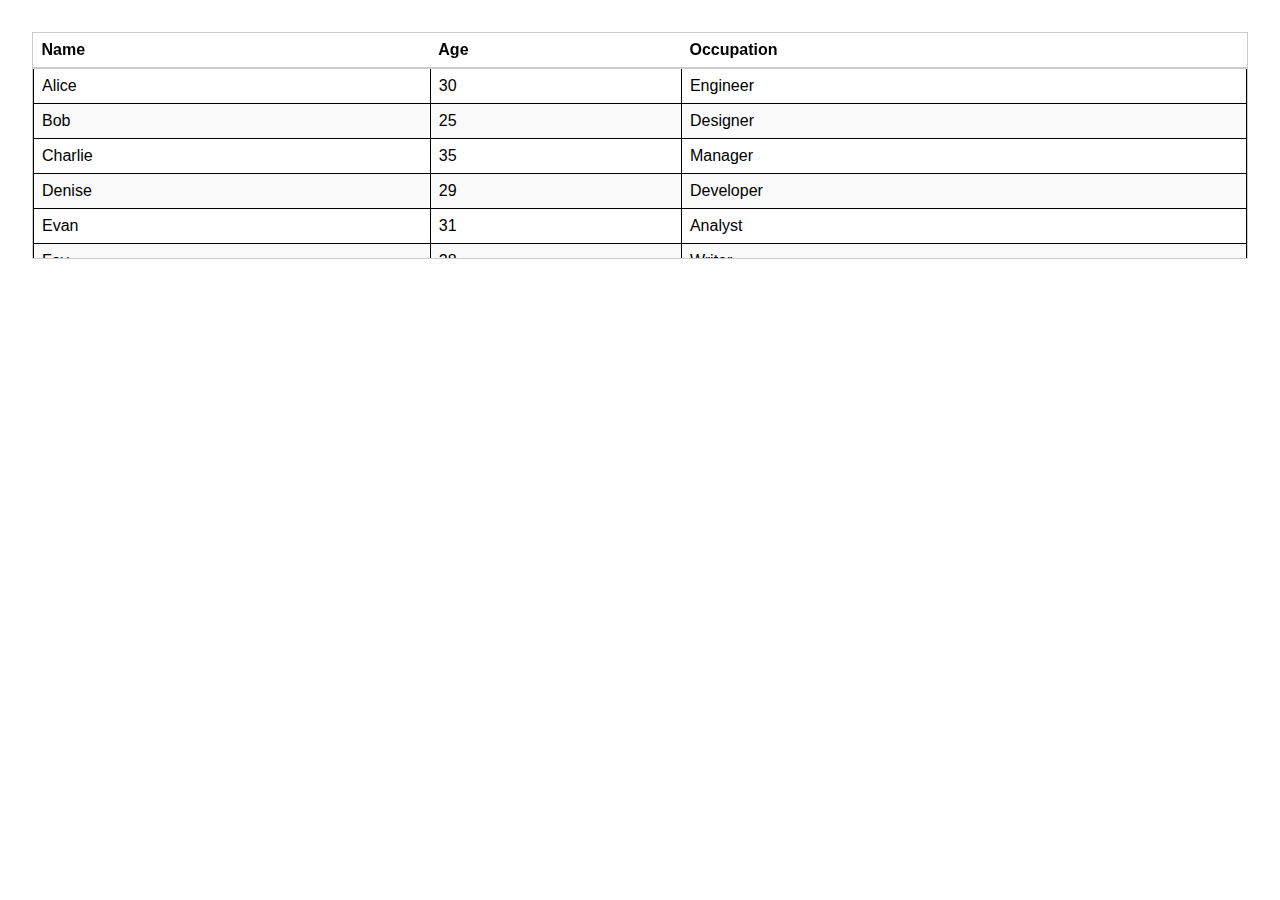
<file: static/test.html>
<!DOCTYPE html>
<html lang="en">
    <head>
        <meta charset="UTF-8">
        <title>Sticky Header Table</title>
        <style>
            body {
                font-family: sans-serif;
                margin: 2rem;
            }

            .table-container {
                max-height: 25vh;
                overflow-y: auto;
                border: 1px solid #ccc;
            }

            table {
                border-collapse: collapse;
                width: 100%;
            }

            thead th {
                position: sticky;
                top: 0;
                border-bottom: 2px solid #ccc;
                padding: 0.5rem;
                text-align: left;
                z-index: 1;
            }

            tbody td {
                padding: 0.5rem;
                border: 1px solid black;
            }

            tbody tr:nth-child(even) {
                background-color: #fafafa;
            }
        </style>
    </head>

    <body>
        <div class="table-container">
            <table>
                <thead>
                    <tr>
                        <th>Name</th>
                        <th>Age</th>
                        <th>Occupation</th>
                    </tr>
                </thead>
                <tbody>
                    <!-- Sample rows -->
                    <tr>
                        <td>Alice</td>
                        <td>30</td>
                        <td>Engineer</td>
                    </tr>
                    <tr>
                        <td>Bob</td>
                        <td>25</td>
                        <td>Designer</td>
                    </tr>
                    <tr>
                        <td>Charlie</td>
                        <td>35</td>
                        <td>Manager</td>
                    </tr>
                    <tr>
                        <td>Denise</td>
                        <td>29</td>
                        <td>Developer</td>
                    </tr>
                    <tr>
                        <td>Evan</td>
                        <td>31</td>
                        <td>Analyst</td>
                    </tr>
                    <tr>
                        <td>Fay</td>
                        <td>28</td>
                        <td>Writer</td>
                    </tr>
                    <tr>
                        <td>George</td>
                        <td>33</td>
                        <td>Architect</td>
                    </tr>
                    <tr>
                        <td>Hannah</td>
                        <td>27</td>
                        <td>Marketer</td>
                    </tr>
                </tbody>
            </table>
        </div>
    </body>
</html>
</file>
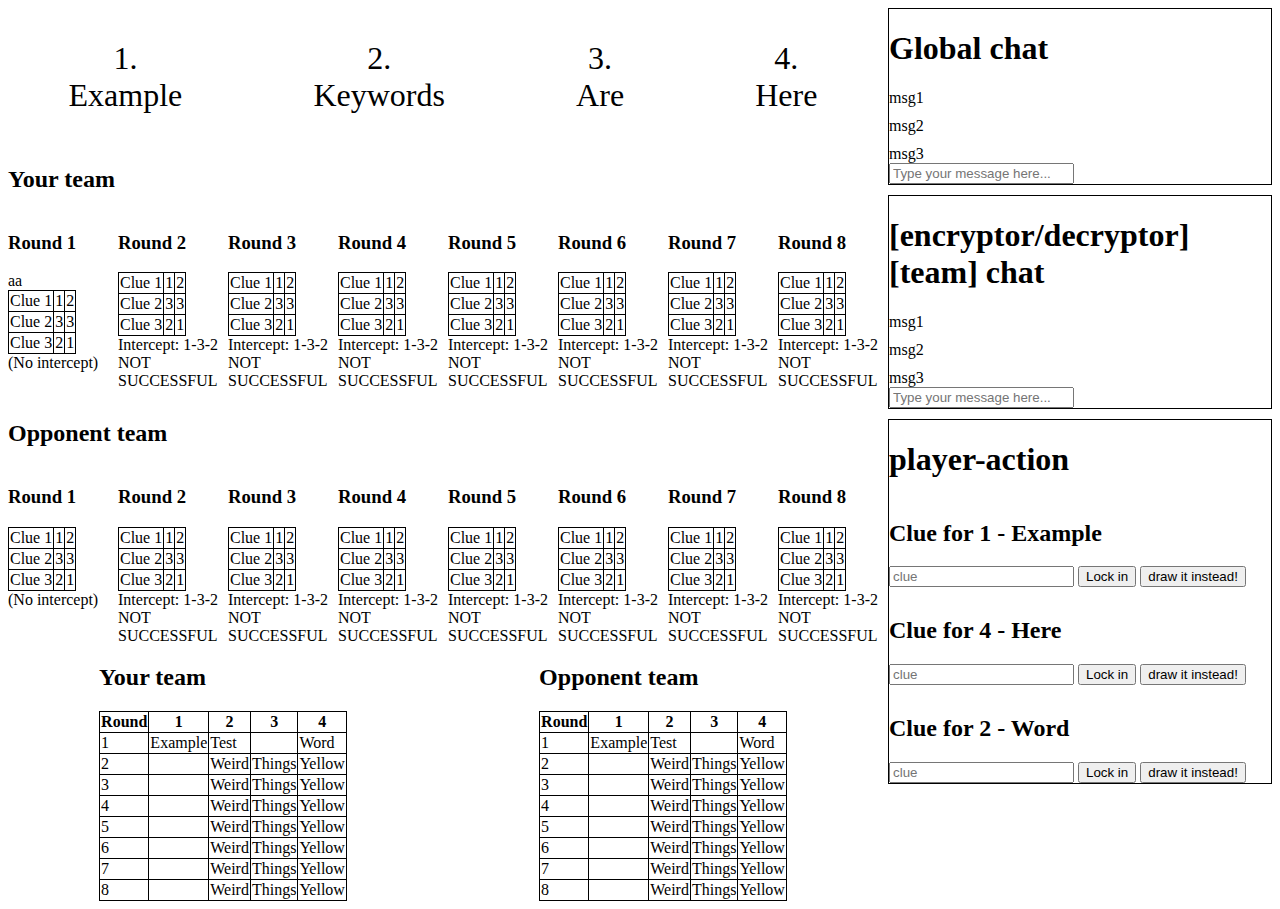
<file: static/view-demo.html>
<!DOCTYPE html>
<html lang="en">
<head>
    <meta charset="UTF-8">
    <meta name="viewport" content="width=device-width, initial-scale=1.0">
    <link rel="stylesheet" href="view-demo.css">
    <title>Document</title>
</head>
<body>
    <div class="row">
        <div class="game-view">
            <div class="row keywords">
                <div>1.<br>Example</div>
                <div>2.<br>Keywords</div>
                <div>3.<br>Are</div>
                <div>4.<br>Here</div>
            </div>
            <div class="history column">
                <div>
                    <h2>Your team</h2>
                    <div class="row rounds">
                        <div>
                            <h3>Round 1</h3>
                            <span class="encryptor">aa</span>
                            <table>
                                <tr><td>Clue 1</td><td>1</td><td>2</td></tr>
                                <tr><td>Clue 2</td><td>3</td><td>3</td></tr>
                                <tr><td>Clue 3</td><td>2</td><td>1</td></tr>
                            </table>
                            (No intercept)
                        </div>
                        <div>
                            <h3>Round 2</h3>
                            <table>
                                <tr><td>Clue 1</td><td>1</td><td>2</td></tr>
                                <tr><td>Clue 2</td><td>3</td><td>3</td></tr>
                                <tr><td>Clue 3</td><td>2</td><td>1</td></tr>
                            </table>
                            Intercept: 1-3-2 NOT SUCCESSFUL
                        </div>
                        <div>
                            <h3>Round 3</h3>
                            <table>
                                <tr><td>Clue 1</td><td>1</td><td>2</td></tr>
                                <tr><td>Clue 2</td><td>3</td><td>3</td></tr>
                                <tr><td>Clue 3</td><td>2</td><td>1</td></tr>
                            </table>
                            Intercept: 1-3-2 NOT SUCCESSFUL
                        </div>
                        <div>
                            <h3>Round 4</h3>
                            <table>
                                <tr><td>Clue 1</td><td>1</td><td>2</td></tr>
                                <tr><td>Clue 2</td><td>3</td><td>3</td></tr>
                                <tr><td>Clue 3</td><td>2</td><td>1</td></tr>
                            </table>
                            Intercept: 1-3-2 NOT SUCCESSFUL
                        </div>
                        <div>
                            <h3>Round 5</h3>
                            <table>
                                <tr><td>Clue 1</td><td>1</td><td>2</td></tr>
                                <tr><td>Clue 2</td><td>3</td><td>3</td></tr>
                                <tr><td>Clue 3</td><td>2</td><td>1</td></tr>
                            </table>
                            Intercept: 1-3-2 NOT SUCCESSFUL
                        </div>
                        <div>
                            <h3>Round 6</h3>
                            <table>
                                <tr><td>Clue 1</td><td>1</td><td>2</td></tr>
                                <tr><td>Clue 2</td><td>3</td><td>3</td></tr>
                                <tr><td>Clue 3</td><td>2</td><td>1</td></tr>
                            </table>
                            Intercept: 1-3-2 NOT SUCCESSFUL
                        </div>
                        <div>
                            <h3>Round 7</h3>
                            <table>
                                <tr><td>Clue 1</td><td>1</td><td>2</td></tr>
                                <tr><td>Clue 2</td><td>3</td><td>3</td></tr>
                                <tr><td>Clue 3</td><td>2</td><td>1</td></tr>
                            </table>
                            Intercept: 1-3-2 NOT SUCCESSFUL
                        </div>
                        <div>
                            <h3>Round 8</h3>
                            <table>
                                <tr><td>Clue 1</td><td>1</td><td>2</td></tr>
                                <tr><td>Clue 2</td><td>3</td><td>3</td></tr>
                                <tr><td>Clue 3</td><td>2</td><td>1</td></tr>
                            </table>
                            Intercept: 1-3-2 NOT SUCCESSFUL
                        </div>
                    </div>
                </div>
                <div>
                    <h2>Opponent team</h2>
                    <div class="row rounds">
                        <div>
                            <h3>Round 1</h3>
                            <table>
                                <tr><td>Clue 1</td><td>1</td><td>2</td></tr>
                                <tr><td>Clue 2</td><td>3</td><td>3</td></tr>
                                <tr><td>Clue 3</td><td>2</td><td>1</td></tr>
                            </table>
                            (No intercept)
                        </div>
                        <div>
                            <h3>Round 2</h3>
                            <table>
                                <tr><td>Clue 1</td><td>1</td><td>2</td></tr>
                                <tr><td>Clue 2</td><td>3</td><td>3</td></tr>
                                <tr><td>Clue 3</td><td>2</td><td>1</td></tr>
                            </table>
                            Intercept: 1-3-2 NOT SUCCESSFUL
                        </div>
                        <div>
                            <h3>Round 3</h3>
                            <table>
                                <tr><td>Clue 1</td><td>1</td><td>2</td></tr>
                                <tr><td>Clue 2</td><td>3</td><td>3</td></tr>
                                <tr><td>Clue 3</td><td>2</td><td>1</td></tr>
                            </table>
                            Intercept: 1-3-2 NOT SUCCESSFUL
                        </div>
                        <div>
                            <h3>Round 4</h3>
                            <table>
                                <tr><td>Clue 1</td><td>1</td><td>2</td></tr>
                                <tr><td>Clue 2</td><td>3</td><td>3</td></tr>
                                <tr><td>Clue 3</td><td>2</td><td>1</td></tr>
                            </table>
                            Intercept: 1-3-2 NOT SUCCESSFUL
                        </div>
                        <div>
                            <h3>Round 5</h3>
                            <table>
                                <tr><td>Clue 1</td><td>1</td><td>2</td></tr>
                                <tr><td>Clue 2</td><td>3</td><td>3</td></tr>
                                <tr><td>Clue 3</td><td>2</td><td>1</td></tr>
                            </table>
                            Intercept: 1-3-2 NOT SUCCESSFUL
                        </div>
                        <div>
                            <h3>Round 6</h3>
                            <table>
                                <tr><td>Clue 1</td><td>1</td><td>2</td></tr>
                                <tr><td>Clue 2</td><td>3</td><td>3</td></tr>
                                <tr><td>Clue 3</td><td>2</td><td>1</td></tr>
                            </table>
                            Intercept: 1-3-2 NOT SUCCESSFUL
                        </div>
                        <div>
                            <h3>Round 7</h3>
                            <table>
                                <tr><td>Clue 1</td><td>1</td><td>2</td></tr>
                                <tr><td>Clue 2</td><td>3</td><td>3</td></tr>
                                <tr><td>Clue 3</td><td>2</td><td>1</td></tr>
                            </table>
                            Intercept: 1-3-2 NOT SUCCESSFUL
                        </div>
                        <div>
                            <h3>Round 8</h3>
                            <table>
                                <tr><td>Clue 1</td><td>1</td><td>2</td></tr>
                                <tr><td>Clue 2</td><td>3</td><td>3</td></tr>
                                <tr><td>Clue 3</td><td>2</td><td>1</td></tr>
                            </table>
                            Intercept: 1-3-2 NOT SUCCESSFUL
                        </div>
                    </div>
                </div>
            </div>
            <div class="clue-view row">
                <div>
                    <h2>Your team</h2>
                    <table>
                        <thead>
                            <th>Round</th>
                            <th>1</th>
                            <th>2</th>
                            <th>3</th>
                            <th>4</th>
                        </thead>
                        <tbody>
                            <tr>
                                <td>1</td>
                                <td>Example</td>
                                <td>Test</td>
                                <td></td>
                                <td>Word</td>
                            </tr>
                            <tr>
                                <td>2</td>
                                <td></td>
                                <td>Weird</td>
                                <td>Things</td>
                                <td>Yellow</td>
                            </tr>
                            <tr>
                                <td>3</td>
                                <td></td>
                                <td>Weird</td>
                                <td>Things</td>
                                <td>Yellow</td>
                            </tr>
                            <tr>
                                <td>4</td>
                                <td></td>
                                <td>Weird</td>
                                <td>Things</td>
                                <td>Yellow</td>
                            </tr>
                            <tr>
                                <td>5</td>
                                <td></td>
                                <td>Weird</td>
                                <td>Things</td>
                                <td>Yellow</td>
                            </tr>
                            <tr>
                                <td>6</td>
                                <td></td>
                                <td>Weird</td>
                                <td>Things</td>
                                <td>Yellow</td>
                            </tr>
                            <tr>
                                <td>7</td>
                                <td></td>
                                <td>Weird</td>
                                <td>Things</td>
                                <td>Yellow</td>
                            </tr>
                            <tr>
                                <td>8</td>
                                <td></td>
                                <td>Weird</td>
                                <td>Things</td>
                                <td>Yellow</td>
                            </tr>
                        </tbody>
                    </table>
                </div>
                <div>
                    <h2>Opponent team</h2>
                    <table>
                        <thead>
                            <th>Round</th>
                            <th>1</th>
                            <th>2</th>
                            <th>3</th>
                            <th>4</th>
                        </thead>
                        <tbody>
                            <tr>
                                <td>1</td>
                                <td>Example</td>
                                <td>Test</td>
                                <td></td>
                                <td>Word</td>
                            </tr>
                            <tr>
                                <td>2</td>
                                <td></td>
                                <td>Weird</td>
                                <td>Things</td>
                                <td>Yellow</td>
                            </tr>
                            <tr>
                                <td>3</td>
                                <td></td>
                                <td>Weird</td>
                                <td>Things</td>
                                <td>Yellow</td>
                            </tr>
                            <tr>
                                <td>4</td>
                                <td></td>
                                <td>Weird</td>
                                <td>Things</td>
                                <td>Yellow</td>
                            </tr>
                            <tr>
                                <td>5</td>
                                <td></td>
                                <td>Weird</td>
                                <td>Things</td>
                                <td>Yellow</td>
                            </tr>
                            <tr>
                                <td>6</td>
                                <td></td>
                                <td>Weird</td>
                                <td>Things</td>
                                <td>Yellow</td>
                            </tr>
                            <tr>
                                <td>7</td>
                                <td></td>
                                <td>Weird</td>
                                <td>Things</td>
                                <td>Yellow</td>
                            </tr>
                            <tr>
                                <td>8</td>
                                <td></td>
                                <td>Weird</td>
                                <td>Things</td>
                                <td>Yellow</td>
                            </tr>
                        </tbody>
                    </table>
                </div>
            </div>
        </div>
        <div class="sidebar column">
            <div>
                <h1>Global chat</h1>
                <div class="column">
                    <div>msg1</div>
                    <div>msg2</div>
                    <div>msg3</div>
                </div>
                <input type="text" placeholder="Type your message here...">
            </div>
            <div>
                <h1>[encryptor/decryptor] [team] chat</h1>
                <div class="column">
                    <div>msg1</div>
                    <div>msg2</div>
                    <div>msg3</div>
                </div>
                <input type="text" placeholder="Type your message here...">
            </div>
            <div>
                <h1>player-action</h1>
                <div class="give-clues column">
                    <div>
                        <h2>Clue for 1 - Example</h2>
                        <input type="text" placeholder="clue">
                        <input type="button" value="Lock in">
                        <input type="button" value="draw it instead!">
                    </div>
                    <div>
                        <h2>Clue for 4 - Here</h2>
                        <input type="text" placeholder="clue">
                        <input type="button" value="Lock in">
                        <input type="button" value="draw it instead!">
                    </div>
                    <div>
                        <h2>Clue for 2 - Word</h2>
                        <input type="text" placeholder="clue">
                        <input type="button" value="Lock in">
                        <input type="button" value="draw it instead!">
                    </div>
                </div>
            </div>
        </div>
    </div>
</body>
</html>
</file>
<file: static/view-demo.css>
.row {
    display: flex;
    flex-direction: row;
    justify-content: space-around;
    gap: 10px;
    width: 100%;
}

.column {
    display: flex;
    flex-direction: column;
    justify-content: space-around;
    gap: 10px;
    width: 100%;
}

.keywords > div {
    font-size: 2rem;
    padding: 2rem;
    text-align: center;
}

.rounds {
    max-height: 80vh;
    align-items: flex-start;
}

.rounds > div {
    min-width: 100px;
}

.rounds > .row > *:not(:first-child) {
    border: 1px solid black;
}

table, th, tr, td {
    border: 1px solid black;
    border-collapse: collapse;
}

.game-view {
    flex: 1;
}

.sidebar {
    min-width: 300px;
    max-width: 500px;
    justify-content: flex-start;
}

.sidebar > div {
    border: 1px solid black;
}
</file>
